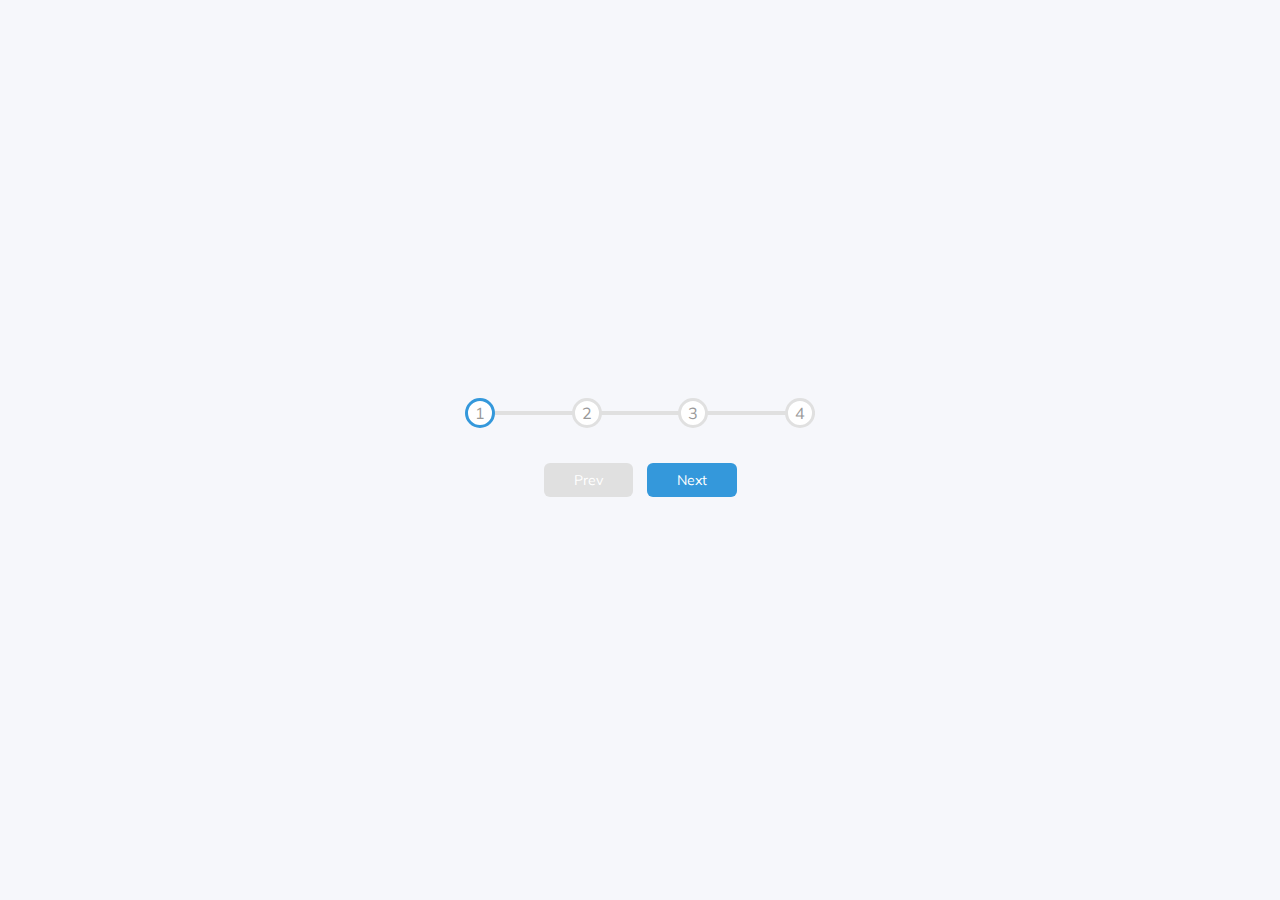
<file: progressSteps/index.html>
<!DOCTYPE html>
<html lang="en">

<head>
    <meta charset="UTF-8">
    <meta http-equiv="X-UA-Compatible" content="IE=edge">
    <meta name="viewport" content="width=device-width, initial-scale=1.0">
    <link rel="stylesheet" href="style.css">
    <link href="https://cdnjs.cloudflare.com/ajax/libs/font-awesome/5.13.0/css/all.min.css" rel="stylesheet">
    <title>Progress Steps</title>
</head>

<body>
    <div class="container">
        <div class="progress-container">
            <div class="progress" id="progress">
            </div>
            <div class="circle active">1</div>
            <div class="circle">2</div>
            <div class="circle">3</div>
            <div class="circle">4</div>
        </div>
        <button class="btn" id="prev" disabled>Prev</button>
        <button class="btn" id="next">Next</button>
    </div>
    <script src="script.js"></script>
</body>

</html>
</file>
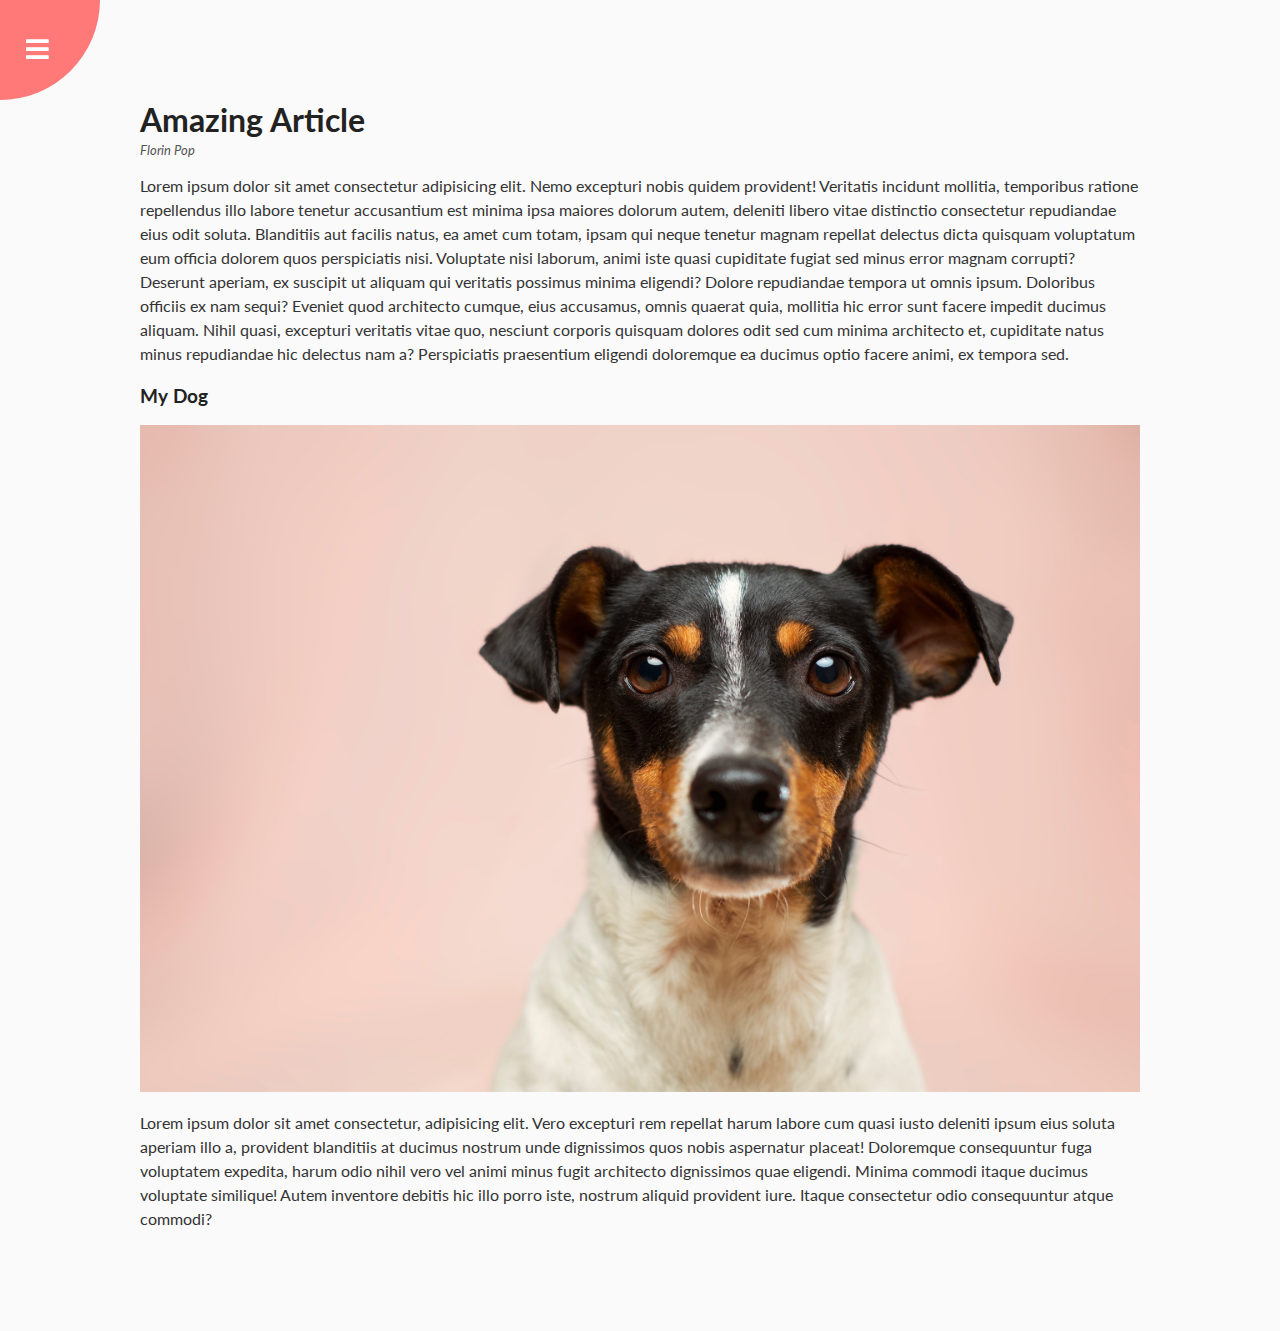
<file: rotatingNavigation/index.html>
<!DOCTYPE html>
<html lang="en">

<head>
    <meta charset="UTF-8">
    <meta http-equiv="X-UA-Compatible" content="IE=edge">
    <meta name="viewport" content="width=device-width, initial-scale=1.0">
    <title>Rotating Navigaion</title>
    <link rel="stylesheet" href="style.css">
    <link href="https://cdnjs.cloudflare.com/ajax/libs/font-awesome/5.13.0/css/all.min.css" rel="stylesheet">

</head>

<body>


    <div class="container">
        <div class="circle-container">
            <div class="circle">
                <button id="close">
                    <i class="fas fa-times"></i>
                </button>
                <button id="open">
                    <i class="fas fa-bars">

                    </i>
                </button>
            </div>
        </div>
        <div class="content">
            <h1>Amazing Article</h1>
            <small>Florin Pop</small>
            <p>Lorem ipsum dolor sit amet consectetur adipisicing elit. Nemo excepturi nobis quidem provident!
                Veritatis incidunt mollitia, temporibus ratione repellendus illo labore tenetur accusantium est
                minima ipsa maiores dolorum autem, deleniti libero vitae distinctio consectetur repudiandae eius
                odit soluta. Blanditiis aut facilis natus, ea amet cum totam, ipsam qui neque tenetur magnam
                repellat delectus dicta quisquam voluptatum eum officia dolorem quos perspiciatis nisi. Voluptate
                nisi laborum, animi iste quasi cupiditate fugiat sed minus error magnam corrupti? Deserunt aperiam,
                ex suscipit ut aliquam qui veritatis possimus minima eligendi? Dolore repudiandae tempora ut omnis
                ipsum. Doloribus officiis ex nam sequi? Eveniet quod architecto cumque, eius accusamus, omnis
                quaerat quia, mollitia hic error sunt facere impedit ducimus aliquam. Nihil quasi, excepturi
                veritatis vitae quo, nesciunt corporis quisquam dolores odit sed cum minima architecto et,
                cupiditate natus minus repudiandae hic delectus nam a? Perspiciatis praesentium eligendi doloremque
                ea ducimus optio facere animi, ex tempora sed.</p>
            <h3>My Dog</h3>
            <img src="images/victor-grabarczyk-N04FIfHhv_k-unsplash.jpg" alt="a picture of my dog">
            <p>Lorem ipsum dolor sit amet consectetur, adipisicing elit. Vero excepturi rem repellat harum labore cum
                quasi iusto deleniti ipsum eius soluta aperiam illo a, provident blanditiis at ducimus nostrum unde
                dignissimos quos nobis aspernatur placeat! Doloremque consequuntur fuga voluptatem expedita, harum odio
                nihil vero vel animi minus fugit architecto dignissimos quae eligendi. Minima commodi itaque ducimus
                voluptate similique! Autem inventore debitis hic illo porro iste, nostrum aliquid provident iure. Itaque
                consectetur odio consequuntur atque commodi?</p>
        </div>
    </div>
    <nav>
        <ul>
            <li><i class="fas fa-home"></i>Home</li>
            <li><i class="fas fa-user-alt"></i>About</li>
            <li><i class="fas fa-envelope"></i>Contact</li>
        </ul>
    </nav>

    <script src="script.js"></script>
</body>

</html>
</file>
<file: progressSteps/style.css>
@import url('https://fonts.googleapis.com/css2?family=Muli&display=swap');

:root {
    --line-border-fill: #3498db;
    --line-border-empty: #e0e0e0;
}


* {
box-sizing: border-box;
}
body {
    background-color: #f6f7fb;
    margin: 0 ;
    display: flex;
    align-items: center;
    justify-content: center;
    overflow: hidden;
    height: 100vh;
    font-family: 'Muli', sans-serif;
}
.container {
    text-align: center;
}

.progress-container {
    display:flex;
    justify-content: space-between;
    position: relative;
    margin-bottom: 30px;
    max-width: 100%;
    width:350px;
}
.progress-container::before {
        content:'';
        background-color: var(--line-border-empty);
        position: absolute;
        top: 50%;
        left: 0;
        transform:translateY(-50%);
        height: 4px;
        width: 100%;
        z-index: -1;
    
}
.progress {
    background-color: var(--line-border-fill);
    position: absolute;
    top: 50%;
    left: 0;
    transform:translateY(-50%);
    height: 4px;
    width: 0%;
    z-index: -1;
    transition: 0.4s ease;
}

.circle {
    background-color: #fff;
    color: #999;
    border-radius: 50%;
    height:30px;
    width:30px;
    display:flex;
    align-items: center;
    justify-content: center;
    border: 3px solid var(--line-border-empty);
    transition: 0.4s ease;
}

.circle.active {
    border-color: var(--line-border-fill);

}

.btn {
    background-color: var(--line-border-fill);
    color: white;
    border: 0;
    border-radius: 6px;
    cursor: pointer;
    font-family: inherit;
    padding: 8px 30px;
    margin: 5px;
    font-size: 14px;
}

.btn:active {
    transform: scale(0.98);

}

.btn:focus {
    outline: 0;
}

.btn:disabled {
    background-color: var(--line-border-empty);
    cursor:not-allowed;
}
</file>
<file: rotatingNavigation/style.css>
@import url('https://fonts.googleapis.com/css2?family=Lato&display=swap');

* {
    box-sizing: border-box;
}

body {
    overflow-x: hidden;
    font-family: 'Lato', sans-serif;
    margin:0;
    background-color: #333;
    color:#222;
}

.container {
    background-color: #fafafa;
    transform-origin: top left;
    transition: transform 0.5s linear;
    width: 100vw;
    min-height: 100vh;
    padding: 50px;
}
.container.show-nav {
    transform: rotate(-20deg);
}
.circle-container {
    position: fixed;
    top: -100px;
    left: -100px;
}
.circle {
    background-color: #ff7979;
    height:200px;
    width: 200px;
    border-radius: 50%;
    position: relative;
    transition: transform 0.5s linear;
}
.container.show-nav .circle{
    transform: rotate(-70deg);
}
.circle button {
    cursor: pointer;
    position: absolute;
    top: 50%;
    left: 50%;
    height: 100px;
    background: transparent;
    border: 0;
    font-size: 26px;
    color:#fff;
}

.circle button:focus {
    outline: none;
}
.circle button#open {
    left: 60%;
}
.circle button#close {
    top: 60%;
    transform: rotate(90deg);
    transform-origin: top left;
}
.container.show-nav + nav li {
    transform: translateX(0);
    transition-delay: 0.3s;
}
nav {
    position: fixed;
    bottom: 40px;
    left: 0;
    z-index: 100;
}
nav ul {
    list-style-type: none;
    padding-left: 30px;

}
nav ul li {
    text-transform: uppercase;
    color: #fff;
    margin: 40px 0;
    transform: translateX(-100%);
    transition: transform 0.4s ease-in;
}
nav ul li i {
    font-size: 20px;
    margin-right: 10px;
}
nav ul li + li {
    transform: translateX(-150%);

    margin-left: 15px;
}
nav ul li + li + li{
        transform: translateX(-200%);

margin-left: px;
}
.content img {
    max-width: 100%;
}
.content {
    max-width: 1000px;
    margin: 50px auto;
}
.content h1 {
    margin: 0;
}
.content small {
    color: #555;
    font-style: italic;
}
.content p {
    color: #333;
    line-height: 1.5;
}
</file>
